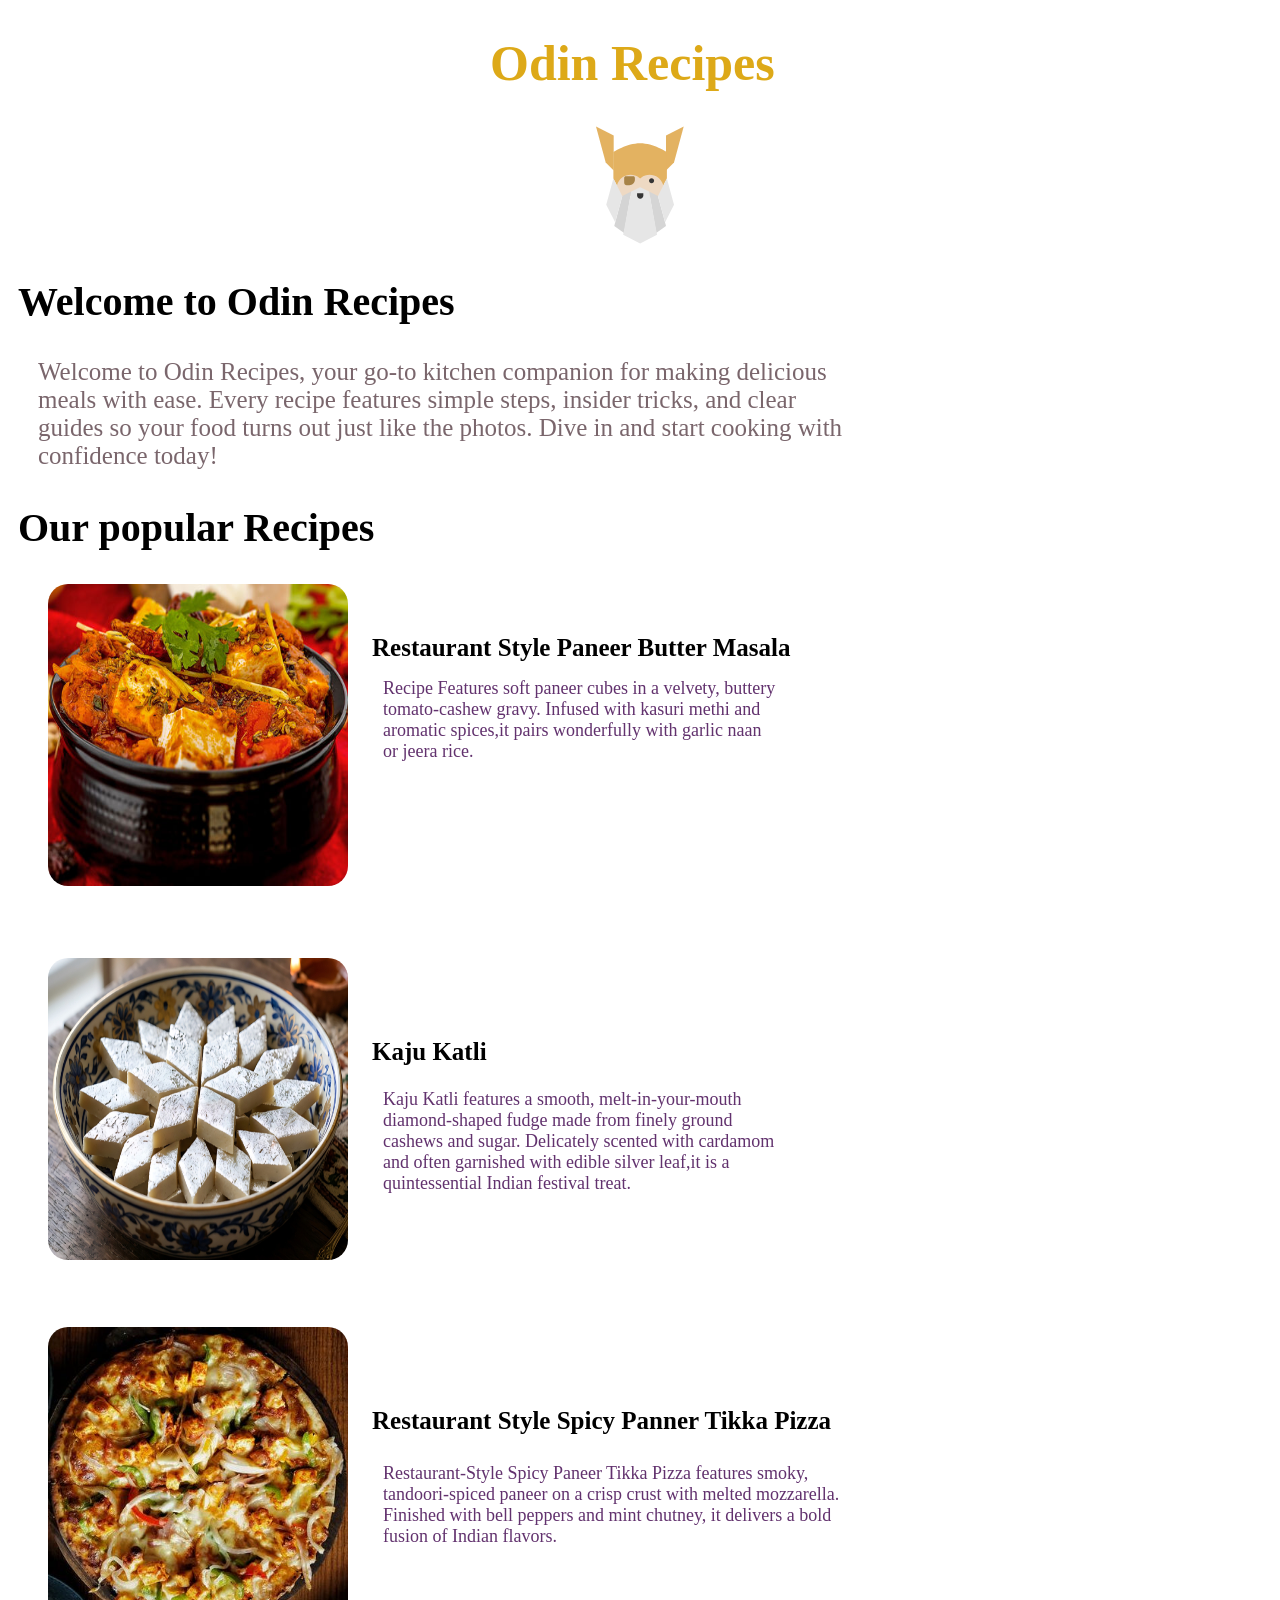
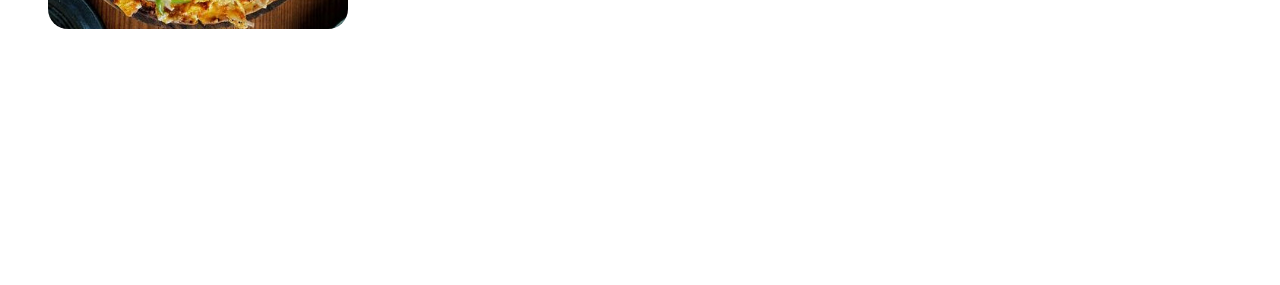
<file: index.html>
<!DOCTYPE html>
<html lang="en">
<head>
    <meta charset="UTF-8">
    <title>Odin Recipes</title>
    <link rel="stylesheet" href="css/index.css"/>
</head>
<body>
    <h1 class="hh1">Odin Recipes</h1>
    <img class="logo" src="img/logo.svg" alt="logo" width="88" height="120"/>
    <h2 class="hh2">Welcome to Odin Recipes</h2>
    <p class="welcome">Welcome to Odin Recipes, your go-to kitchen companion for 
        making delicious <br/> meals with ease. Every recipe features 
        simple steps, insider tricks, and clear<br/> guides so your 
        food turns out just like the photos. Dive in and start 
        cooking with<br/> confidence today!
    </p>
    <h2 class="opr">Our popular Recipes
    </h2>

        <span class="pbm_i"> <img src="img/pbm.jpg" alt="image of Restaurant Style Paneer
             Butter Masala" width="300" height="302"/> </span>

        <p class="pbm_i_t"><a href="recipes/restaurant-style-panner-butter-masala.html"
            target="_blank" rel="noreferrer"><strong>Restaurant Style Paneer Butter Masala</strong> </a></p>
        
             <p><span class="pbm_i_t_d">Recipe Features soft paneer 
                cubes in a velvety, buttery</br> tomato-cashew gravy. 
                Infused with kasuri methi and </br>aromatic spices,it 
                pairs wonderfully with garlic naan</br> or jeera rice.</br></span></p>
            
            <span class="kk_i"> <img src="img/kk.jpg" alt="image of kaju katli"
                 width="300" height="302"/> </span>

            <p class="kk_i_t"><a href="recipes/kaju-katli.html"
            target="_blank" rel="noreferrer"><strong>Kaju Katli</strong> </a></p>

            <p class="kk_i_t_d"><span >Kaju Katli features a smooth, 
            melt-in-your-mouth <br/> diamond-shaped fudge made from finely 
            ground<br/> cashews and sugar. Delicately scented with cardamom<br/> 
            and often garnished with edible silver leaf,it is a<br/>  quintessential
             Indian festival treat.<br/></span></p>

            <span class="sptp"> <img src="img/sptp.jpg" alt="image of Restaurant-Style 
                Spicy Paneer Tikka Pizza" width="300" height="302"/> </span>    

            <p class="sptp_t"><a href="recipes/restaurant-style-spicy-paneer-tikka-pizza.html"
            target="_blank" rel="noreferrer"><strong>Restaurant Style Spicy Panner Tikka Pizza</strong> </a></p>
            
            <p class="sptp_t_d"><span >Restaurant-Style Spicy Paneer Tikka Pizza features
                    smoky,</br>  tandoori-spiced paneer on a crisp crust with melted
                    mozzarella.</br>  Finished with bell peppers and mint chutney, it delivers
                    a bold</br> fusion of Indian flavors.</br></span></p>

            
    
</body>
</html>
</file>
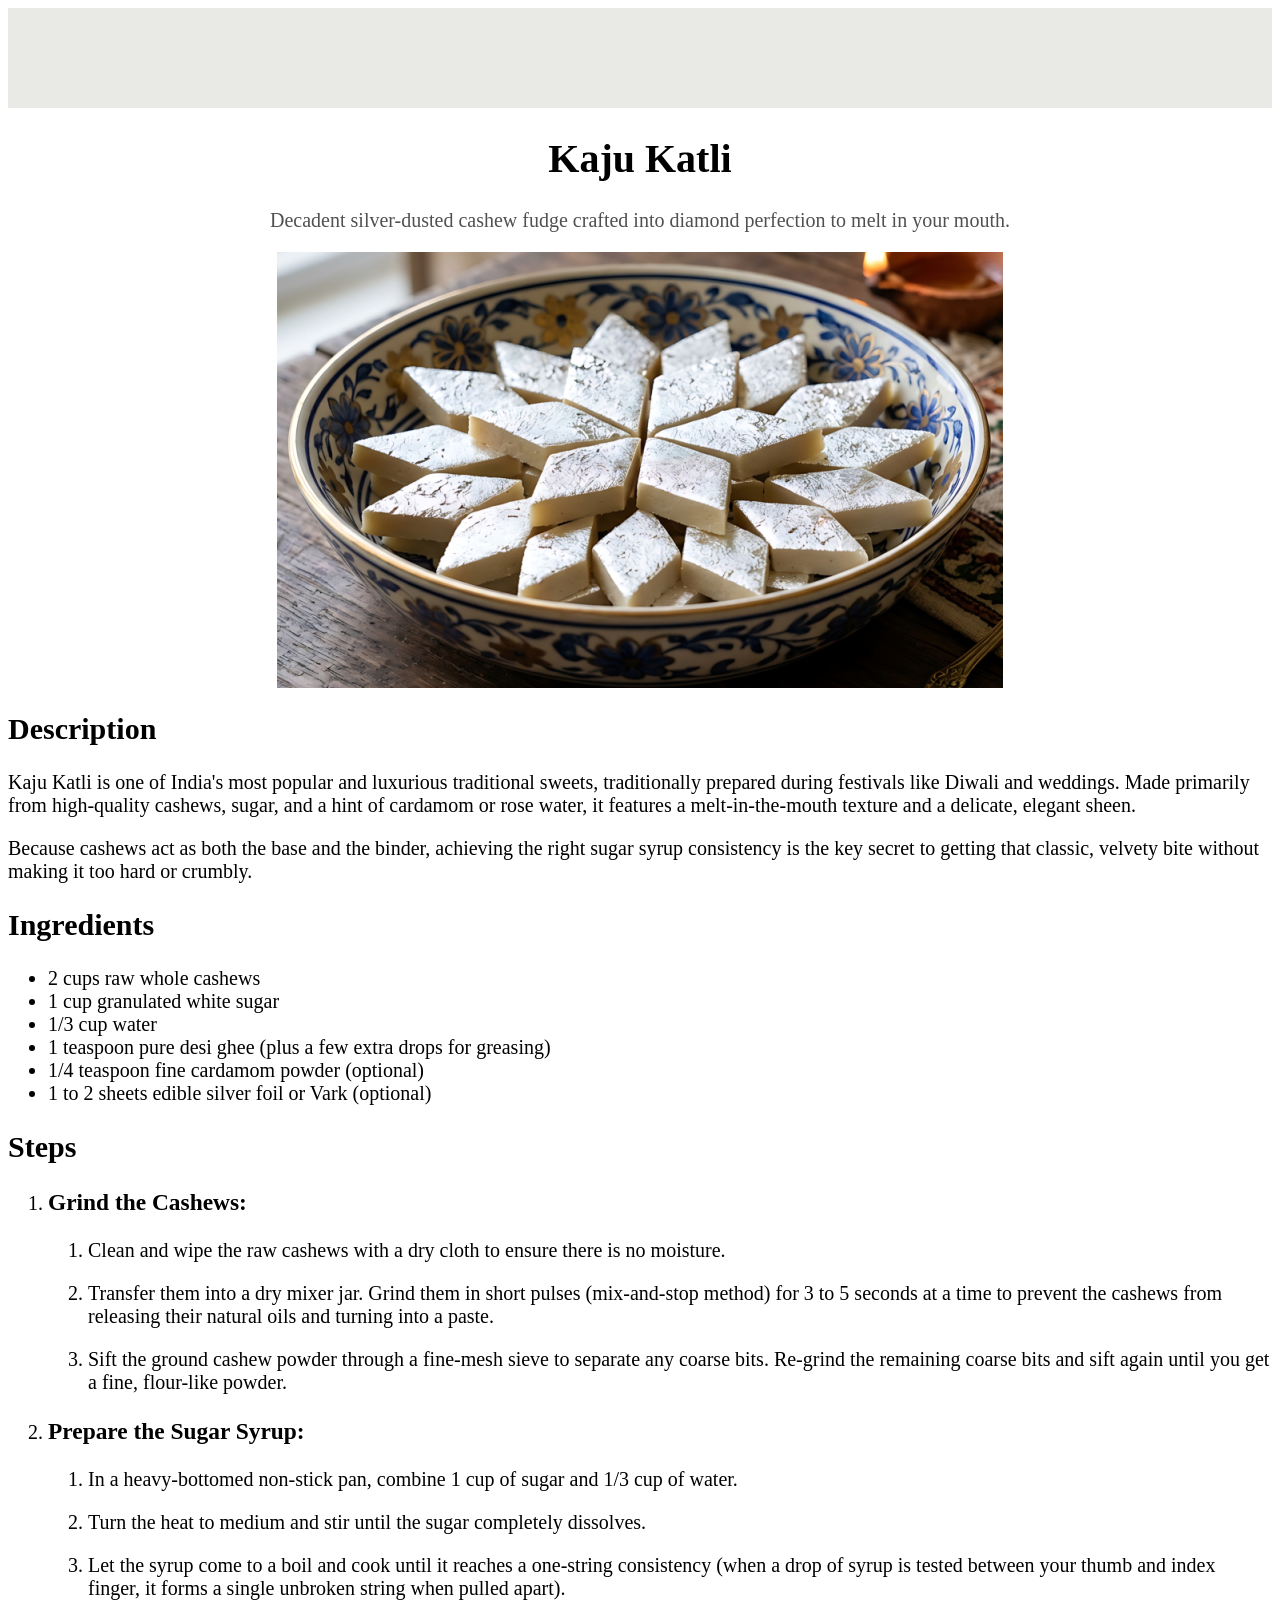
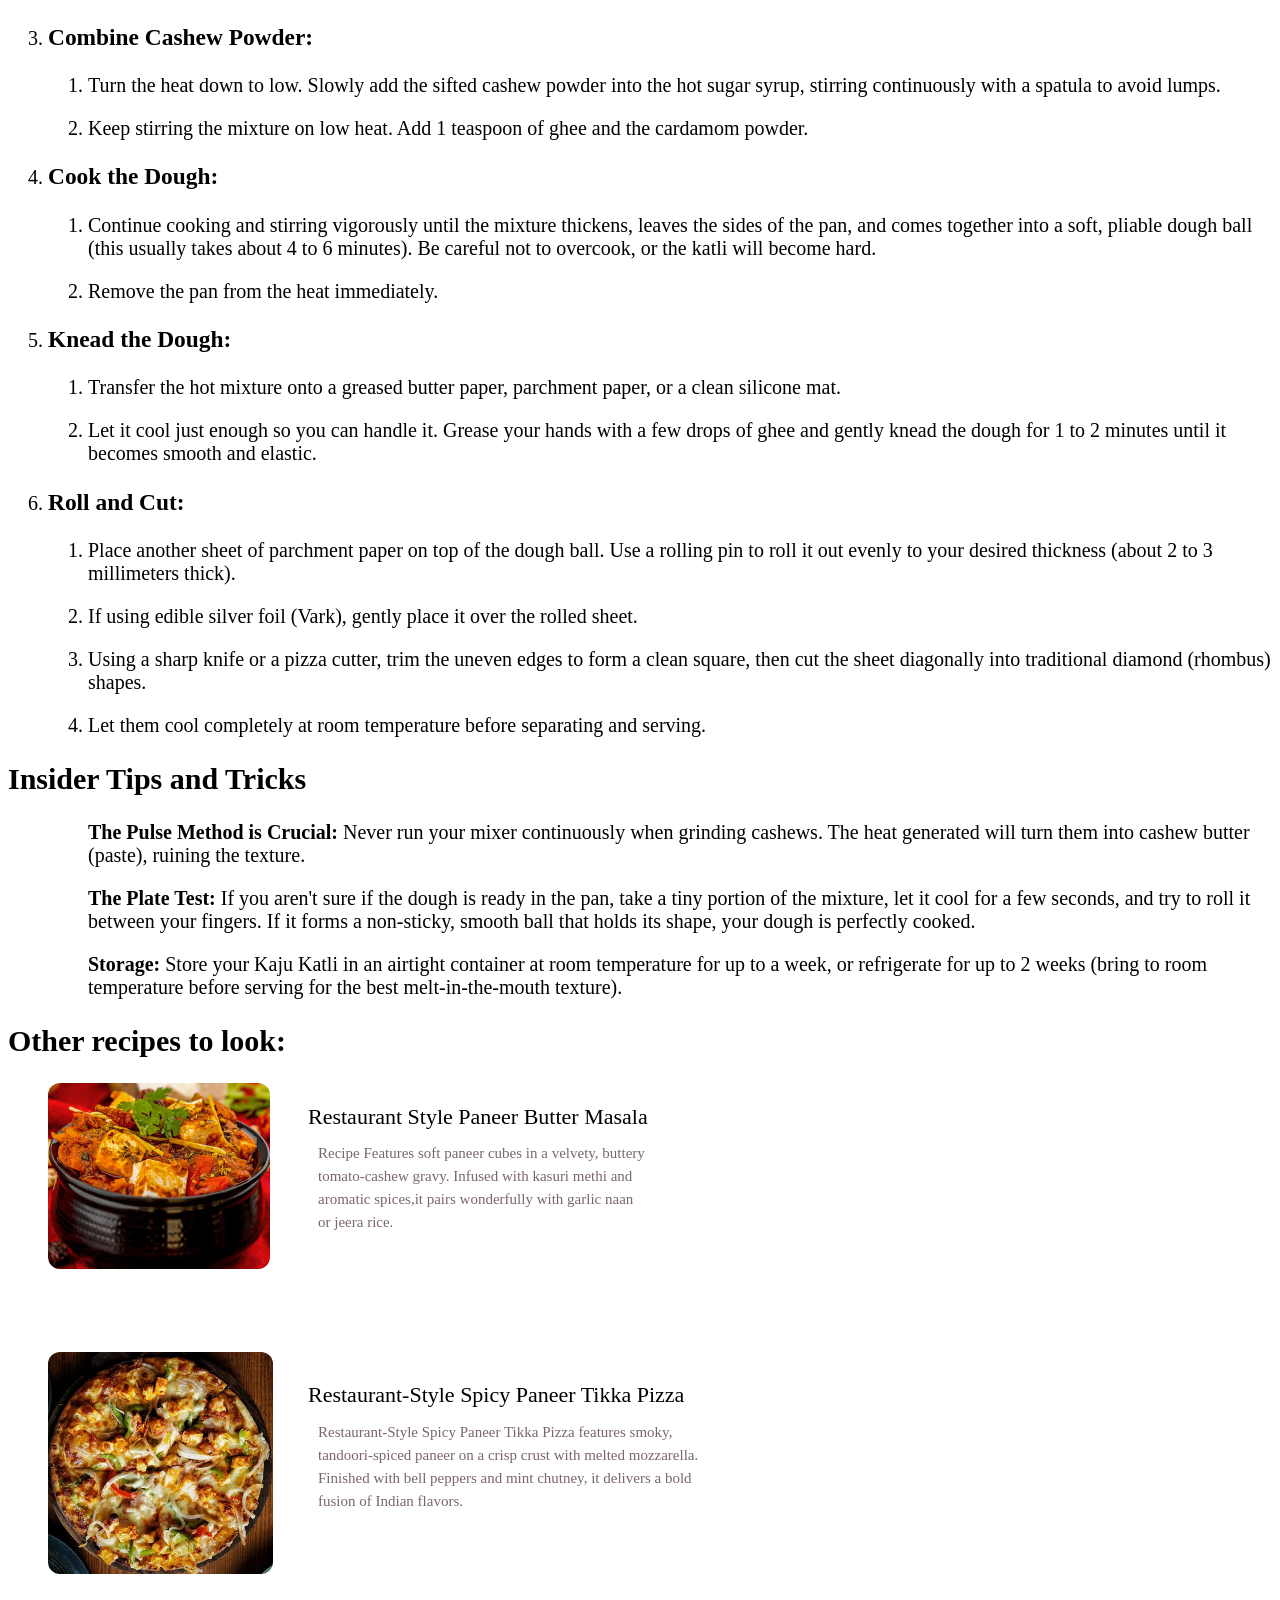
<file: recipes/kaju-katli.html>
<!DOCTYPE html>
<html lang="en">
<head>
    <meta charset="UTF-8">
    <title>Kaju Katli</title>
    <link rel="stylesheet" href="../css/img.css">
</head>
<body>
    <div class="block"></div>
    <h1>Kaju Katli</h1>

    <p class="intro">Decadent silver-dusted cashew fudge crafted into diamond perfection to melt in your mouth.</p>
    <img class="top" src="../img/kk.jpg" alt="image of kaju katli" 
    width="726" height="436"/>
    <h2>Description</h2>
    <p>Kaju Katli is one of India's most popular and 
        luxurious traditional sweets, traditionally prepared during festivals like Diwali and weddings. Made primarily from high-quality cashews, sugar, and a hint of cardamom or rose water, it features a melt-in-the-mouth texture and a delicate, elegant sheen.</p>
    <p>Because cashews act as both the base and the binder, achieving the right sugar syrup consistency is the key secret to getting that classic, velvety bite without making it too hard or crumbly.</p>
    
    <h2>Ingredients</h2>
    <ul>
        <li>2 cups raw whole cashews</li>
        <li>1 cup granulated white sugar</li>
        <li>1/3 cup water</li>
        <li>1 teaspoon pure desi ghee (plus a few extra drops for greasing)</li>
        <li>1/4 teaspoon fine cardamom powder (optional)</li>
        <li>1 to 2 sheets edible silver foil or Vark (optional)</li>
    </ul>
    <h2>Steps</h2>
    <ol>
        <li><p><h3>Grind the Cashews:</h3></li>
        <ol>
            <p><li>Clean and wipe the raw cashews with a dry cloth to ensure there is no moisture.</li></p>
            <p><li>Transfer them into a dry mixer jar. Grind them in short pulses (mix-and-stop method) for 3 to 5 seconds at a time to prevent the cashews from releasing their natural oils and turning into a paste.</li></p>
            <p><li>Sift the ground cashew powder through a fine-mesh sieve to separate any coarse bits. Re-grind the remaining coarse bits and sift again until you get a fine, flour-like powder.</li></p>
        </ol>
        </p>
        <li><p><h3>Prepare the Sugar Syrup:</h3>
        <ol>
            <p><li>In a heavy-bottomed non-stick pan, combine 1 cup of sugar and 1/3 cup of water.</li></p>
            <p><li>Turn the heat to medium and stir until the sugar completely dissolves.</li></p>
            <p><li>Let the syrup come to a boil and cook until it reaches a one-string consistency (when a drop of syrup is tested between your thumb and index finger, it forms a single unbroken string when pulled apart).</li></p>
        </ol>
        </p></li>
        <li><p><h3>Combine Cashew Powder:</h3>
            <ol>
                <p><li>Turn the heat down to low. Slowly add the sifted cashew powder into the hot sugar syrup, stirring continuously with a spatula to avoid lumps.</li></p>
                <p><li>Keep stirring the mixture on low heat. Add 1 teaspoon of ghee and the cardamom powder.</li></p>
                
            </ol>
        </p></li>
        <p><li><h3>Cook the Dough:</h3>
            <ol>
                <p><li>Continue cooking and stirring vigorously until the mixture thickens, leaves the sides of the pan, and comes together into a soft, pliable dough ball (this usually takes about 4 to 6 minutes). Be careful not to overcook, or the katli will become hard.</li></p>
                <p><li>Remove the pan from the heat immediately.</li></p>
            </ol>
        </li></p>
        <p><li><h3>Knead the Dough:</h3>
        <ol>
            <p><li>Transfer the hot mixture onto a greased butter paper, parchment paper, or a clean silicone mat.</li></p>
            <p><li>Let it cool just enough so you can handle it. Grease your hands with a few drops of ghee and gently knead the dough for 1 to 2 minutes until it becomes smooth and elastic.</li></p>
        </ol>
        </li></p>
        <p><li><h3>Roll and Cut:</h3>
        <ol>
            <p><li>Place another sheet of parchment paper on top of the dough ball. Use a rolling pin to roll it out evenly to your desired thickness (about 2 to 3 millimeters thick).</li></p>
            <p><li>If using edible silver foil (Vark), gently place it over the rolled sheet.</li></p>
            <p><li>Using a sharp knife or a pizza cutter, trim the uneven edges to form a clean square, then cut the sheet diagonally into traditional diamond (rhombus) shapes.</li></p>
            <p><li>Let them cool completely at room temperature before separating and serving.</li></p>
        </ol>
        </li></p>
    </ol>
    <h2>Insider Tips and Tricks</h2>
    <ul>
        <p><ul><strong>The Pulse Method is Crucial:</strong> Never run your mixer continuously when grinding cashews. The heat generated will turn them into cashew butter (paste), ruining the texture.</ul></p>
        <p><ul><strong>The Plate Test:</strong> If you aren't sure if the dough is ready in the pan, take a tiny portion of the mixture, let it cool for a few seconds, and try to roll it between your fingers. If it forms a non-sticky, smooth ball that holds its shape, your dough is perfectly cooked.</ul></p>
        <p><ul><strong>Storage:</strong> Store your Kaju Katli in an airtight container at room temperature for up to a week, or refrigerate for up to 2 weeks (bring to room temperature before serving for the best melt-in-the-mouth texture).</ul></p>
    </ul>
    <h2>Other recipes to look:</h2>
    <div class="bottom"> <img src="../img/pbm_b.jpg" alt="image of Restaurant Style Paneer Butter Masala" height="186" width="222"/> </div>
    <p id="first"><a href="../recipes/restaurant-style-panner-butter-masala.html" target="_blank" rel="noreferrer">Restaurant Style Paneer Butter Masala</a></p>
        <p id="second"><a href="../recipes/restaurant-style-spicy-paneer-tikka-pizza.html" target="_blank" rel="noreferrer">Restaurant-Style Spicy Paneer Tikka Pizza</a></p>
     <span id="first_d">Recipe Features soft paneer cubes in a velvety, buttery</br> tomato-cashew gravy. 
        Infused with kasuri methi and </br>aromatic spices,it pairs wonderfully with garlic naan</br> or jeera rice.</br></span>   
         <span id="second_img"> <img src="../img/sptp.jpg" alt="image of Restaurant-Style Spicy Paneer Tikka Pizza
" width="225" height="222" </span>
<p><span id="second_d"> Restaurant-Style Spicy Paneer Tikka Pizza features
                     smoky,</br>  tandoori-spiced paneer on a crisp crust with melted
                     mozzarella.</br>  Finished with bell peppers and mint chutney, it delivers a bold</br> fusion of Indian flavors.</br></span></p>
</body>
</html>
</file>
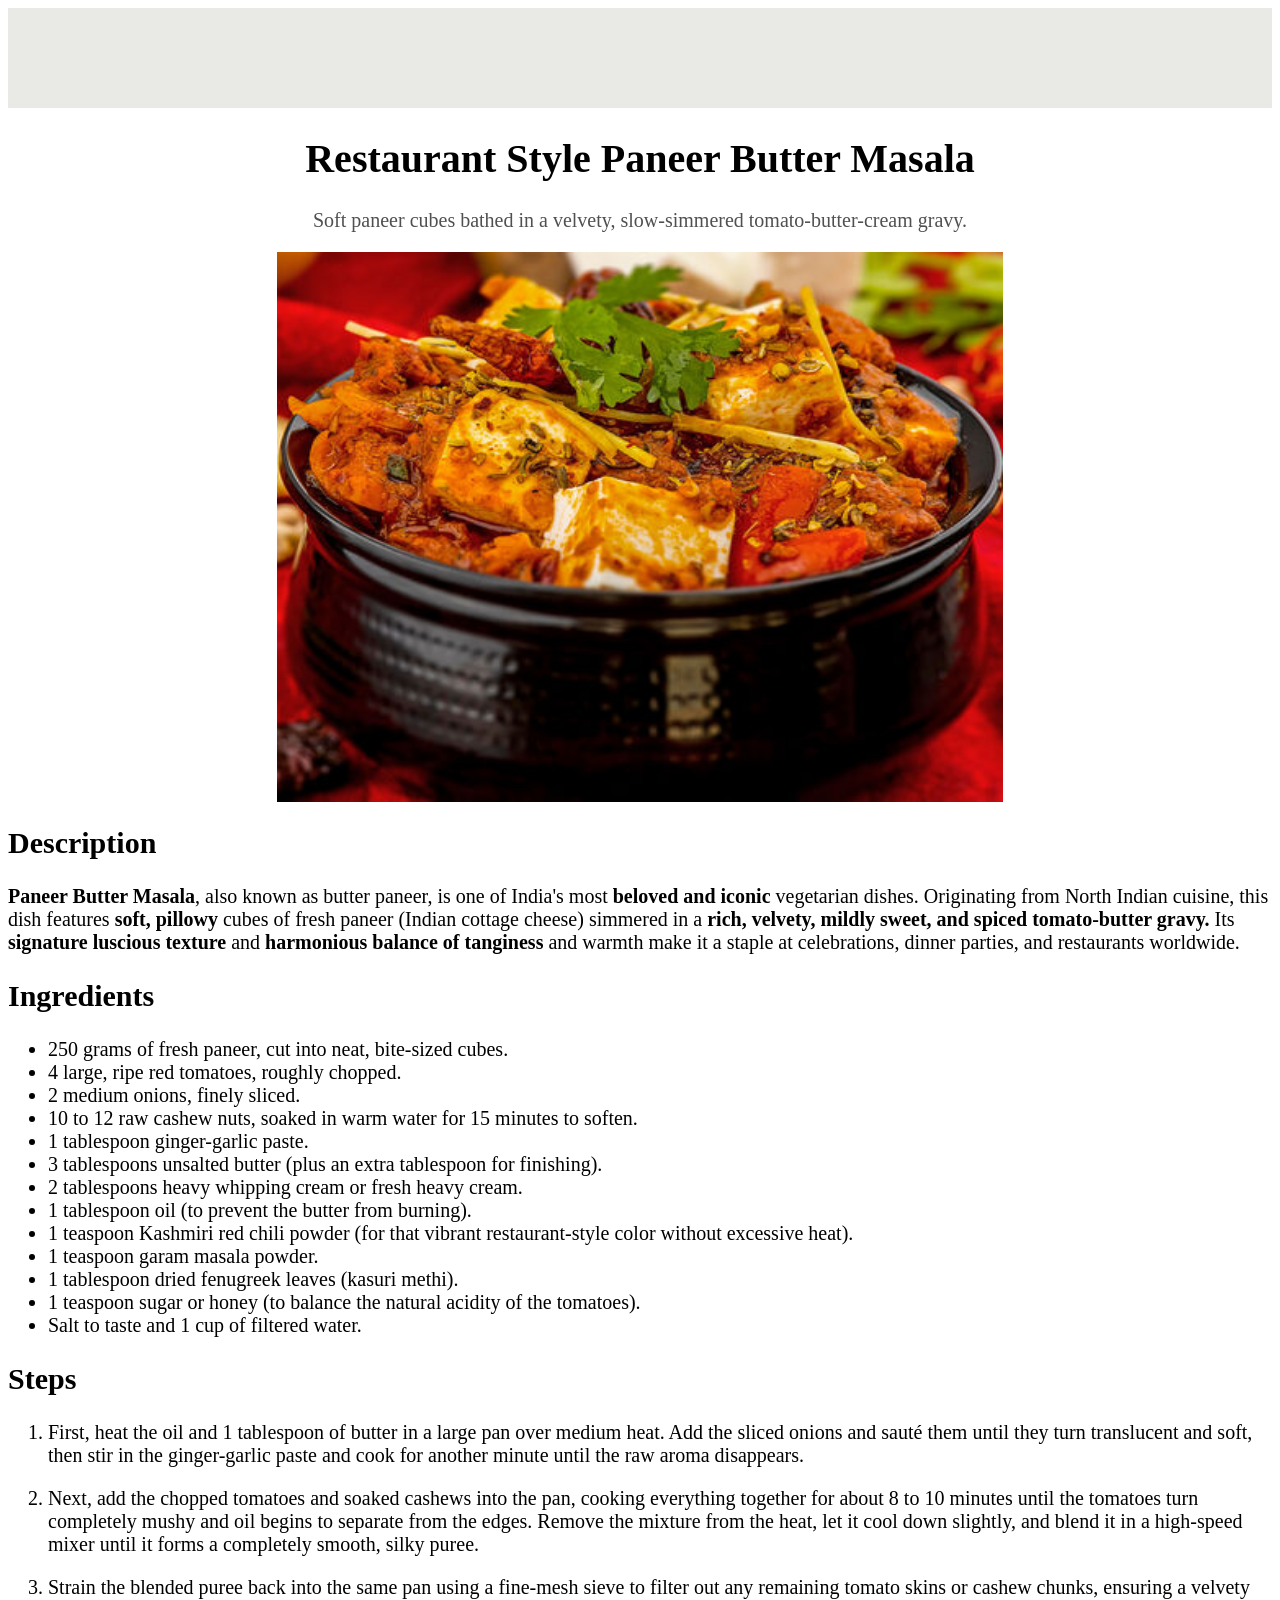
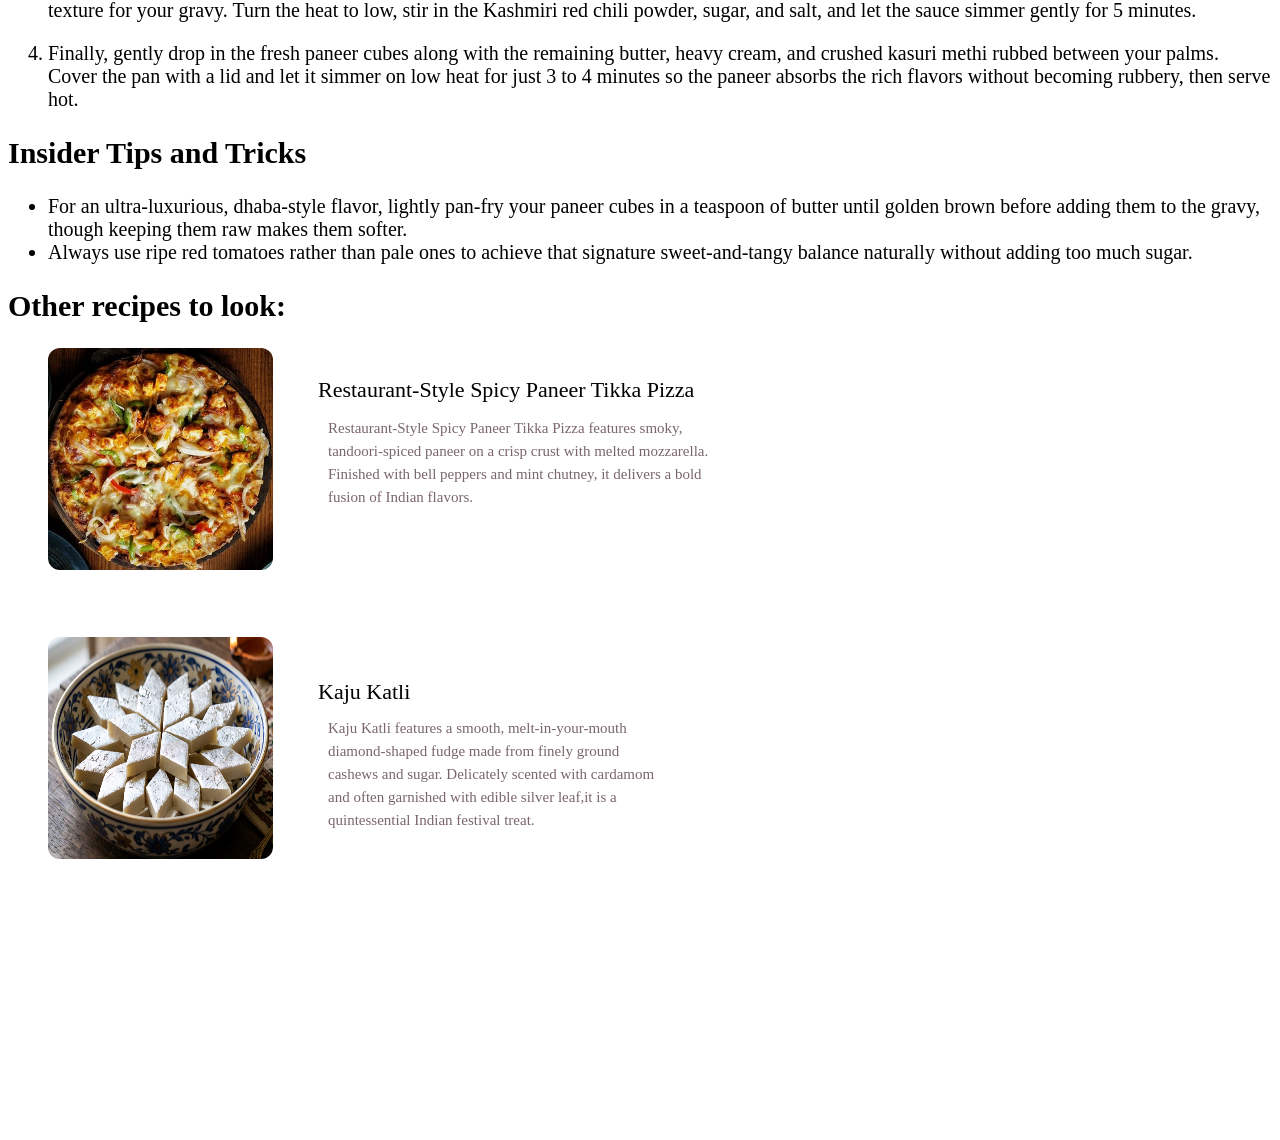
<file: recipes/restaurant-style-panner-butter-masala.html>
<!DOCTYPE html>
<html lang="en">
<head>
    <meta charset="UTF-8">
    <title>Restaurant Style Paneer Butter Masala</title>
    <link rel="stylesheet" href="../css/img.css"/>
</head>
<body>
    <div class="block"></div>
    <h1>Restaurant Style Paneer Butter Masala</h1>
    <p class="intro">Soft paneer cubes bathed in a velvety, slow-simmered tomato-butter-cream gravy.</p>

    <img class="top" src="../img/pbm.jpg" alt="Final image of Restaurant
    Style Paneer Butter Masala dish" width="726" height="550">

    <h2>Description</h2>
    <p><strong>Paneer Butter Masala</strong>, also known as butter paneer, 
        is one of India's most <strong>beloved and iconic</strong> vegetarian dishes. 
        Originating from North Indian cuisine, this dish features <strong>
            soft,
            pillowy
        </strong> cubes of fresh paneer (Indian cottage cheese) simmered 
        in a <strong>rich, velvety, mildly sweet, and spiced tomato-butter gravy.</strong>
        Its <strong>signature luscious texture</strong> and <strong>harmonious balance of tanginess</strong>
        and warmth make it a staple at celebrations, dinner parties, and restaurants 
        worldwide.</p>

     <h2>Ingredients</h2>   
     <ul>
        <li>250 grams of fresh paneer, cut into neat, bite-sized cubes.</li>
        <li>4 large, ripe red tomatoes, roughly chopped.</li>
        <li>2 medium onions, finely sliced.</li>
        <li>10 to 12 raw cashew nuts, soaked in warm water for 15 minutes to soften.</li>
        <li>1 tablespoon ginger-garlic paste.</li>
        <li>3 tablespoons unsalted butter (plus an extra tablespoon for finishing).</li>
        <li>2 tablespoons heavy whipping cream or fresh heavy cream.</li>
        <li>1 tablespoon oil (to prevent the butter from burning).</li>
        <li>1 teaspoon Kashmiri red chili powder (for that vibrant restaurant-style color without excessive heat).</li>
        <li>1 teaspoon garam masala powder.</li>
        <li>1 tablespoon dried fenugreek leaves (kasuri methi).</li>
        <li>1 teaspoon sugar or honey (to balance the natural acidity of the tomatoes).</li>
        <li>Salt to taste and 1 cup of filtered water.</li>

     </ul>

     <h2>Steps</h2>
     <p><ol>
        <li>First, heat the oil and 1 tablespoon of butter in a large pan over medium heat. 
        Add the sliced onions and sauté them until they turn translucent and soft, then
        stir in the ginger-garlic paste and cook for another minute until the raw aroma 
        disappears. </li>
        <p><li>
            Next, add the chopped tomatoes and soaked cashews into the pan, cooking everything
            together for about 8 to 10 minutes until the tomatoes turn completely mushy and oil 
            begins to separate from the edges. Remove the mixture from the heat, let it cool down 
            slightly, and blend it in a high-speed mixer until it forms a completely smooth, silky 
            puree.</p>
        </li>
        <p><li>
            Strain the blended puree back into the same pan using a fine-mesh sieve to filter out 
            any remaining tomato skins or cashew chunks, ensuring a velvety texture for your gravy.
            Turn the heat to low, stir in the Kashmiri red chili powder, sugar, and salt, and let the
            sauce simmer gently for 5 minutes.
        </li></p>

        <p><li>
            Finally, gently drop in the fresh paneer cubes along with the remaining butter, heavy cream,
            and crushed kasuri methi rubbed between your palms. Cover the pan with a lid and let it simmer
            on low heat for just 3 to 4 minutes so the paneer absorbs the rich flavors without becoming rubbery,
            then serve hot.
        </li></p>
     </ol></p>

     <h2>Insider Tips and Tricks</h2>
     <p>
        <ul>
            <li>For an ultra-luxurious, dhaba-style flavor, lightly pan-fry your paneer cubes in a teaspoon of butter
                until golden brown before adding them to the gravy, though keeping them raw makes them softer. </li>
                <li>
                    Always use ripe red tomatoes rather than pale ones to achieve that signature sweet-and-tangy balance
                    naturally without adding too much sugar.
                </li>
        </ul>
     </p>
     <h2>Other recipes to look:</h2>
        <span id="first_b_pbm"><img src="../img/sptp.jpg" alt="Restaurant-Style Spicy Paneer Tikka Pizza
"width="225" height="222"/></span>
        <p id="first_b_pbm_t"><a href="restaurant-style-spicy-paneer-tikka-pizza.html" target="_blank" rel="noreferrer"> Restaurant-Style Spicy Paneer Tikka Pizza</a></p>
        <p><span class="first_b_pbm_t_d">Restaurant-Style Spicy Paneer Tikka Pizza features
                     smoky,</br>  tandoori-spiced paneer on a crisp crust with melted
                     mozzarella.</br>  Finished with bell peppers and mint chutney, it delivers a bold</br> fusion of Indian flavors.</span></p>
        <span id="second_b_kk"> <img src="../img/kk.jpg" alt="image of kaju katli" width="225" height="222"></span>
        <p id="first_kk_t"><a href="kaju-katli.html" target="_blank" rel="noreferrer">Kaju Katli

</a></p>
        <p><span class="second_kk_t_d">Kaju Katli features a smooth, 
            melt-in-your-mouth <br/> diamond-shaped fudge made from finely 
            ground<br/> cashews and sugar. Delicately scented with cardamom<br/> 
            and often garnished with edible silver leaf,it is a<br/>  quintessential
             Indian festival treat.<br/></span></p>
    

</body>
</html>
</file>
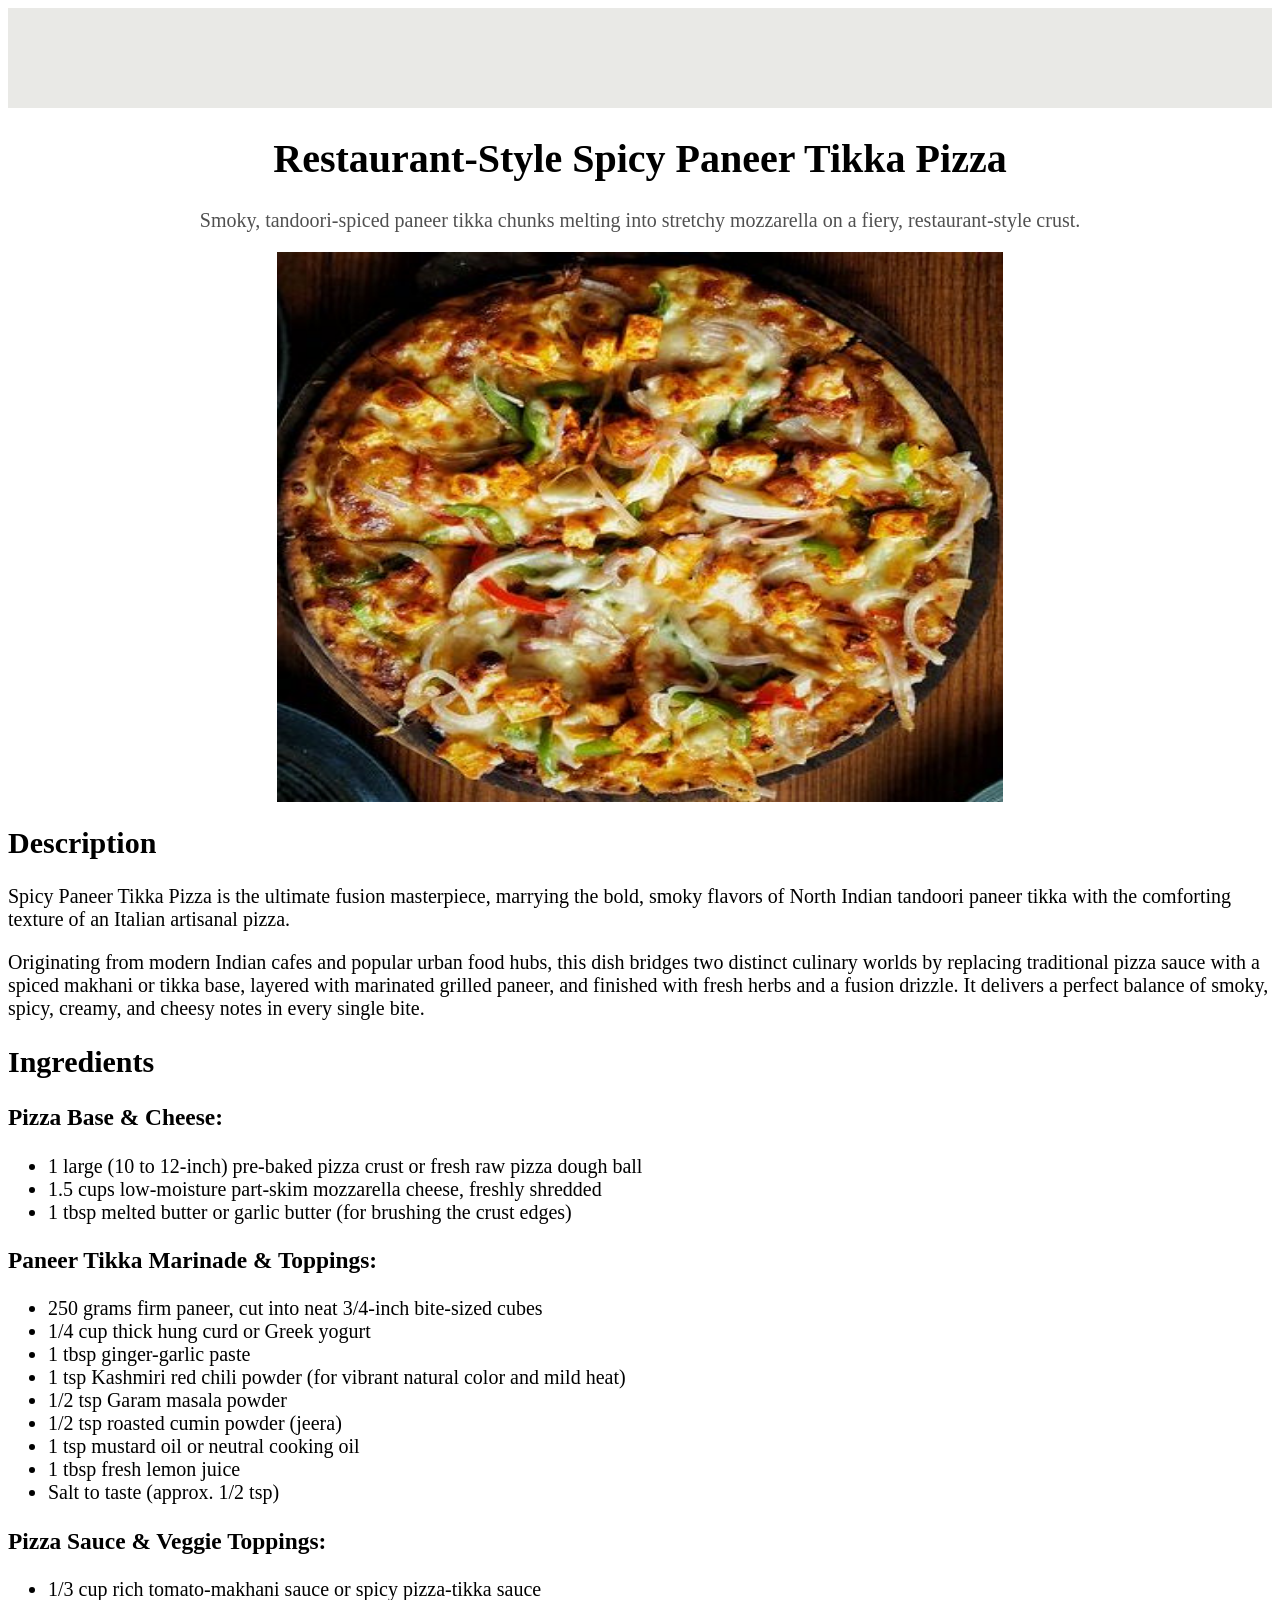
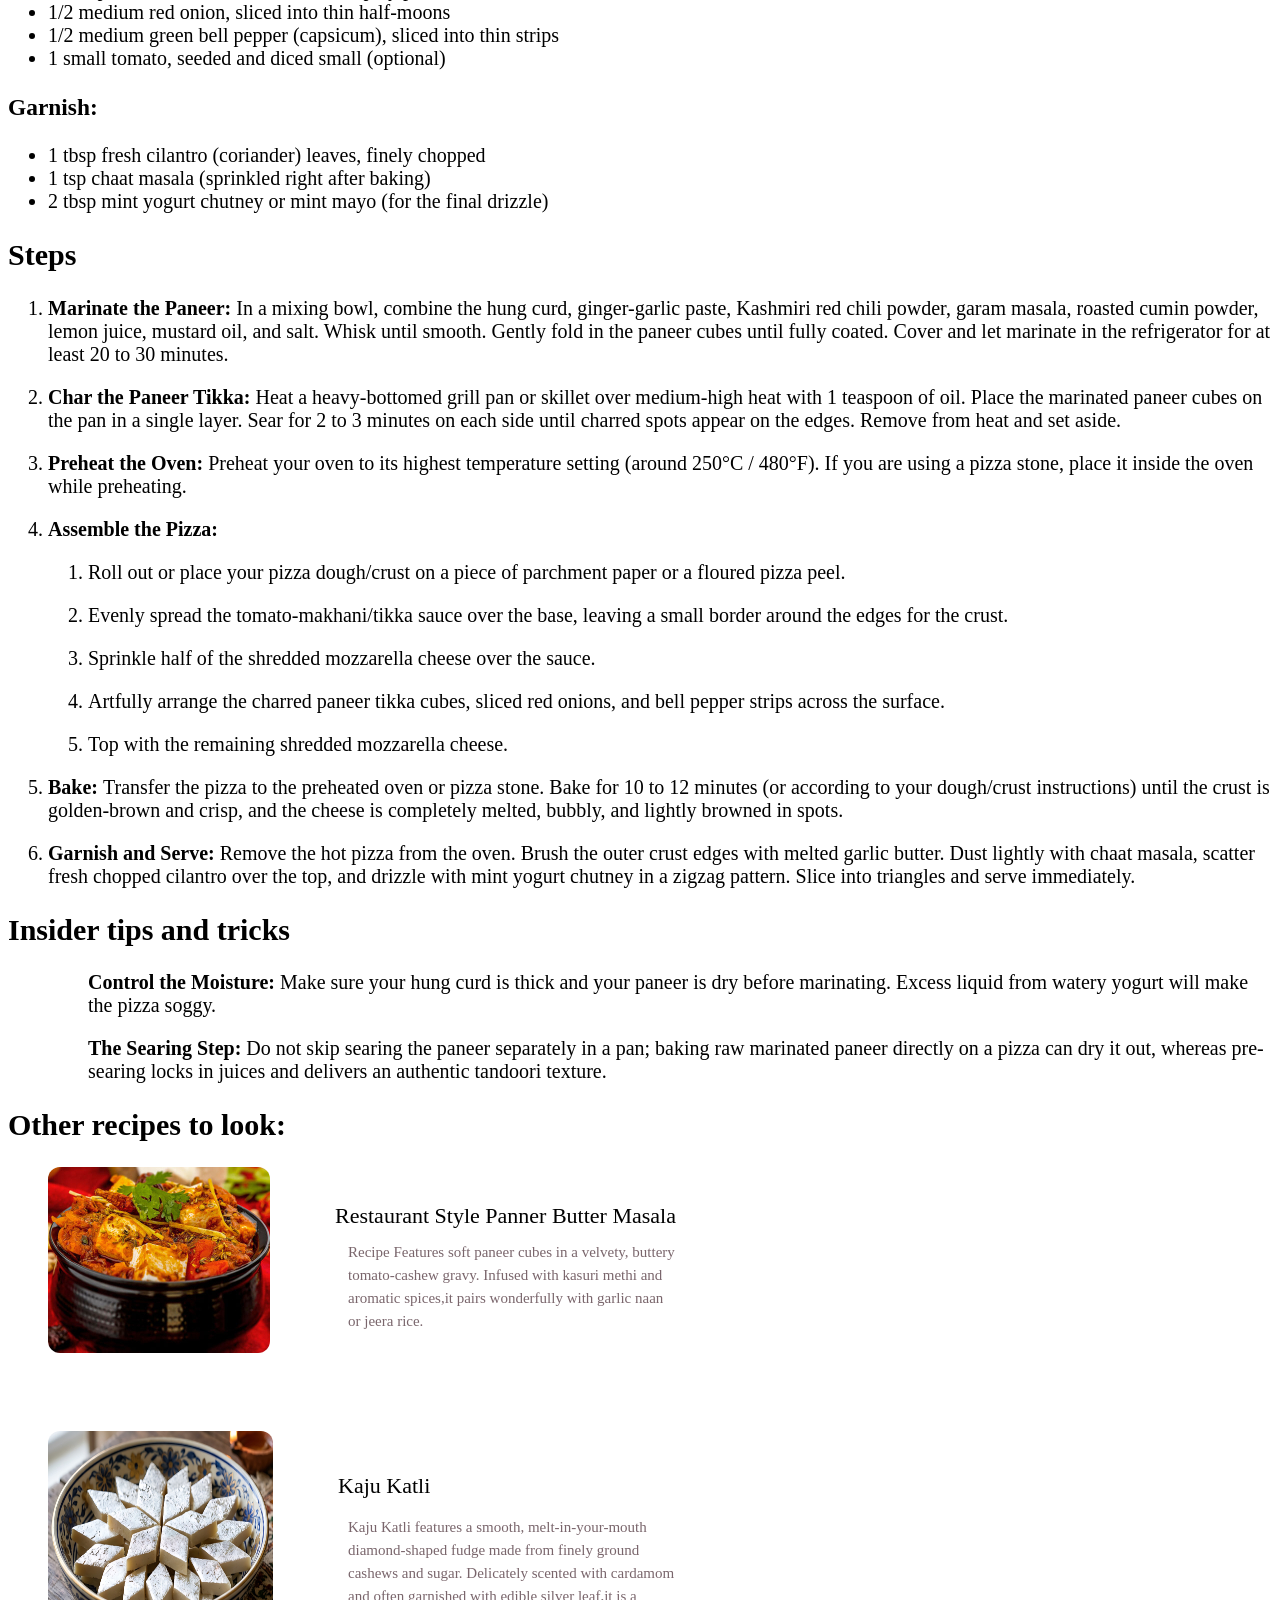
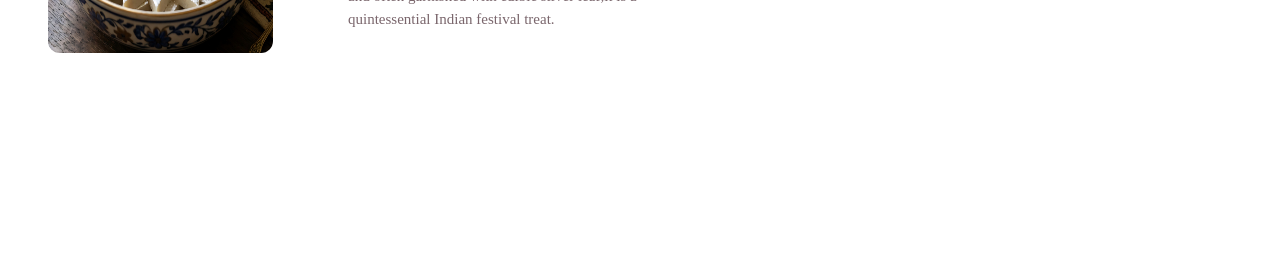
<file: recipes/restaurant-style-spicy-paneer-tikka-pizza.html>
<!DOCTYPE html>
<html lang="en">
<head>
    <meta charset="UTF-8">
    <title>Restaurant-Style Spicy Paneer Tikka Pizza</title>
    <link rel="stylesheet" href="../css/img.css"/>
</head>
<body>
    <div class="block"></div>
    <h1>Restaurant-Style Spicy Paneer Tikka Pizza</h1>
    <p class="intro">Smoky, tandoori-spiced paneer tikka chunks melting into stretchy mozzarella on a fiery, restaurant-style crust.</p>

    <img class="top" src="../img/sptp.jpg" alt="Image of 
        Restaurant-Style Spicy Paneer Tikka Pizza" height="550" width="726"/>
    <h2>Description</h2>
    <p></p>    
    <p><p>Spicy Paneer Tikka Pizza is the ultimate fusion masterpiece, marrying the
        bold, smoky flavors of North Indian tandoori paneer tikka with the 
        comforting texture of an Italian artisanal pizza.</p> Originating from modern
        Indian cafes and popular urban food hubs, this dish bridges two distinct 
        culinary worlds by replacing traditional pizza sauce with a spiced makhani
        or tikka base, layered with marinated grilled paneer, and finished with 
        fresh herbs and a fusion drizzle. It delivers a perfect balance of smoky, spicy, creamy, and cheesy notes in every single bite.</p>
        
    <h2>Ingredients</h2>    
    
        <h3>Pizza Base & Cheese:</h3>
        <ul>
            <li>1 large (10 to 12-inch) pre-baked pizza crust or 
                fresh raw pizza dough ball</li>
            <li>1.5 cups low-moisture part-skim mozzarella cheese, freshly shredded</li>    
            <li>1 tbsp melted butter or garlic butter (for brushing the crust edges)</li>    
            
        </ul>
        
        <h3>Paneer Tikka Marinade & Toppings:</h3>
        <ul>
            <li>250 grams firm paneer, cut into neat 3/4-inch bite-sized cubes</li>
            <li>1/4 cup thick hung curd or Greek yogurt</li>
            <li>1 tbsp ginger-garlic paste</li>
            <li>1 tsp Kashmiri red chili powder (for vibrant natural color and mild heat)</li>
            <li>1/2 tsp Garam masala powder</li>
            <li>1/2 tsp roasted cumin powder (jeera)</li>
            <li>1 tsp mustard oil or neutral cooking oil</li>
            <li>1 tbsp fresh lemon juice</li>
            <li>Salt to taste (approx. 1/2 tsp)</li>
        </ul>

        <h3>Pizza Sauce & Veggie Toppings:</h3>
        <ul>
            <li>1/3 cup rich tomato-makhani sauce or spicy pizza-tikka sauce</li>
            <li>1/2 medium red onion, sliced into thin half-moons</li>
            <li>1/2 medium green bell pepper (capsicum), sliced into thin strips</li>
            <li>1 small tomato, seeded and diced small (optional)</li>
        </ul>

        <h3>Garnish:</h3>
        <ul>
            <li>1 tbsp fresh cilantro (coriander) leaves, finely chopped</li>
            <li>1 tsp chaat masala (sprinkled right after baking)</li>
            <li>2 tbsp mint yogurt chutney or mint mayo (for the final drizzle)</li>
        </ul>

        <h2>Steps</h2>

        <ol>
            <p><li><strong>Marinate the Paneer:</strong> In a mixing bowl, combine the hung curd, ginger-garlic paste, Kashmiri red chili powder, garam masala, roasted cumin powder, lemon juice, mustard oil, and salt. Whisk until smooth. Gently fold in the paneer cubes until fully coated. Cover and let marinate in the refrigerator for at least 20 to 30 minutes.</li></p>
            <p><li><strong>Char the Paneer Tikka:</strong> Heat a heavy-bottomed grill pan or skillet over medium-high heat with 1 teaspoon of oil. Place the marinated paneer cubes on the pan in a single layer. Sear for 2 to 3 minutes on each side until charred spots appear on the edges. Remove from heat and set aside.</li></p>
            <p><li><strong>Preheat the Oven:</strong> Preheat your oven to its highest temperature setting (around 250°C / 480°F). If you are using a pizza stone, place it inside the oven while preheating.</li></p>
            <p><li><strong>Assemble the Pizza:</strong> 
            <ol>
                <p><li>Roll out or place your pizza dough/crust on a piece of parchment paper or a floured pizza peel.</li></p>
                <p><li>Evenly spread the tomato-makhani/tikka sauce over the base, leaving a small border around the edges for the crust.</li></p>
                <p><li>Sprinkle half of the shredded mozzarella cheese over the sauce.</li></p>
                <p><li>Artfully arrange the charred paneer tikka cubes, sliced red onions, and bell pepper strips across the surface.</li></p>
                <p><li>Top with the remaining shredded mozzarella cheese.</li></p>
            </ol>
            </li></p>
            <p><li><strong>Bake: </strong>Transfer the pizza to the preheated oven or pizza stone. Bake for 10 to 12 minutes (or according to your dough/crust instructions) until the crust is golden-brown and crisp, and the cheese is completely melted, bubbly, and lightly browned in spots.</li></p>
            <p><li><strong>Garnish and Serve: </strong>Remove the hot pizza from the oven. Brush the outer crust edges with melted garlic butter. Dust lightly with chaat masala, scatter fresh chopped cilantro over the top, and drizzle with mint yogurt chutney in a zigzag pattern. Slice into triangles and serve immediately.</li></p>

        </ol>
        <h2>Insider tips and tricks</h2>
        <ul>
            <p><ul><strong>Control the Moisture:</strong> Make sure your hung curd is thick and your paneer is dry before marinating. Excess liquid from watery yogurt will make the pizza soggy.</ul></p>
            <p><ul><strong>The Searing Step:</strong> Do not skip searing the paneer separately in a pan; baking raw marinated paneer directly on a pizza can dry it out, whereas pre-searing locks in juices and delivers an authentic tandoori texture.</ul></p>
        </ul>
        <h2>Other recipes to look:</h2>
        <span class="sp_first_img"> <img src="../img/pbm_b.jpg" alt="image of Restaurant Style Paneer Butter Masala
            " width="222" height="186"/> </span>
            <p class="sp_first_img_t"><a href="restaurant-style-panner-butter-masala.html" target="_blank" rel="noreferrer">Restaurant Style Panner Butter Masala</a> </p>
            <p><span class="sp_first_img_t_d">Recipe Features soft paneer cubes in a velvety, buttery</br> tomato-cashew gravy. 
                Infused with kasuri methi and </br>aromatic spices,it pairs wonderfully with garlic naan</br> or jeera rice.</br></span></p>
                <span class="sp_second_img"> <img src="../img/kk.jpg" alt="image of kaju katli
    " width="225" height="222"/> </span>
            <p class="sp_second_img_t"><a href="kaju-katli.html" target="_blank" rel="noreferrer">Kaju Katli</a> </p>
            <p><span class="sp_second_img_t_d">Kaju Katli features a smooth, 
            melt-in-your-mouth <br/> diamond-shaped fudge made from finely 
            ground<br/> cashews and sugar. Delicately scented with cardamom<br/> 
            and often garnished with edible silver leaf,it is a<br/>  quintessential
             Indian festival treat.<br/></span></p>
        

        
        
    
</body>
</html>
</file>
<file: css/index.css>
.hh1{
    width: 300px;
    margin-left: auto;
    margin-right: auto;
    font-size: 50px;
    color: rgb(221, 169, 24);
    
}

.logo{
    display: block;
    width: 88px;
    margin-left: auto;
    margin-right: auto;
}

a{
    text-decoration: none;
    color: inherit;
}
a:hover{
    text-decoration: underline;
}

.hh2{
    font-size: 40px;
    position: relative;
    left: 10px;
}

.welcome{
    font-size: 25px;
    position: relative;
    left: 30px;
    color: rgb(122, 102, 108);
}

.opr{
    font-size: 40px;
    position: relative;
    left: 10px;
}

.pbm_i img{
    border-radius: 20px;
    position: relative;
    left: 40px;

}

.pbm_i_t{
    display: inline;
    font-size: 25px;
    position: relative;
    left: 60px;
    bottom: 230px;
}

.pbm_i_t_d{
    display: inline;
    position: relative;
    left: 375px;
    bottom: 230px;
    font-size: 18px;
    color: rgb(98, 50, 110);
}

.kk_i img{
    
    border-radius: 20px;
    position: relative;
    left: 40px;
    bottom: 50px;
}

.kk_i_t{
    display: inline;
    font-size: 25px;
    position: relative;
    left: 60px;
    bottom: 250px;
}

.kk_i_t_d{
    
    position: relative;
    left: 375px;
    bottom: 245px;
    font-size: 18px;
    color: rgb(98, 50, 110);
}

.sptp img{
    border-radius: 20px;
    position: relative;
    left: 40px;
    bottom: 130px;
}

.sptp_t{
    display: inline;
    font-size: 25px;
    position: relative;
    left: 60px;
    bottom: 330px;
}

.sptp_t_d{
    
    position: relative;
    left: 375px;
    bottom: 320px;
    font-size: 18px;
    color: rgb(98, 50, 110);
}
</file>
<file: css/img.css>
.top{
   width: 726px;
   display: block;
   margin-left: auto;
   margin-right: auto;
}
h1{
   text-align: center;
   font-family: 'Times New Roman', Times, serif;
   
}

.intro{
   text-align: center;
   color: rgb(80, 80, 80);
}

.block{
   width: auto;
   height: 100px;
   background-color: rgb(233, 233, 230);
}

body{
   font-size: 20px;
   
}

a{
      color: inherit;
      text-decoration: none;
   }
 
a:hover{
   text-decoration: underline;
   
}

.bottom img{
   display: inline;
   border-radius: 12px;
   position: relative;
   left: 40px
}

#first{
   display: inline;
   position: relative;
   bottom: 170px;
   left: 300px;
   font-size: 22px;
}

#first_d{
   position: relative;
   bottom: 230px;
   left: 310px;
   font-size: 15px;
   color: rgb(122, 102, 108);
}

#second_img img{
   display: inline;
   position: relative;
   bottom: 110px;
   left: 40px;
   border-radius: 12px;
   

}

#second{
   position: relative;
   bottom: -60px;
   left: 300px;
   font-size: 22px;

}

#second_d{
   position: relative;
   bottom: 290px;
   left: 310px;
   font-size: 15px;
   color: rgb(122, 102, 108);
   

}

#first_b_pbm img{
   border-radius: 12px;
   position: relative;
   left: 40px;
}

#first_b_pbm_t{
   position: relative;
   left: 310px;
   bottom: 220px;
   font-size: 22px;
}

.first_b_pbm_t_d{
   display: inline;
   position: relative;
   left: 320px;
   bottom: 230px;
   font-size: 15px;
   color: rgb(122, 102, 108);
   
}

#second_b_kk img{
   border-radius: 12px;
   position: relative;
   left: 40px;
   bottom: 120px;
}

#first_kk_t{
   display: inline;
   position: relative;
   bottom: 280px;
   left: 80px;
   font-size: 22px;
}

.second_kk_t_d{
   display: inline;
   position: relative;
   font-size: 15px;
   bottom: 290px;
   color: rgb(122, 102, 108);
   left: 320px
}

.sp_first_img img{
   display: inline;
   border-radius: 12px;
   position: relative;
   left: 40px;
}

.sp_first_img_t{
   display: inline;
   position: relative;
   bottom: 130px;
   left: 100px;
   font-size: 22px;
}

.sp_first_img_t_d{
   display: inline;
   position: relative;
   font-size: 15px;
   bottom: 140px;
   color: rgb(122, 102, 108);
   left: 340px;
}

.sp_second_img img{
   display: inline;
   border-radius: 12px;
   position: relative;
   left: 40px;
   bottom: 60px;
   
}

.sp_second_img_t{
   display: inline;
   position: relative;
   bottom: 220px;
   left: 100px;
   font-size: 22px;
}

.sp_second_img_t_d{
   display: inline;
   position: relative;
   font-size: 15px;
   bottom: 225px;
   color: rgb(122, 102, 108);
   left: 340px;
}
</file>
